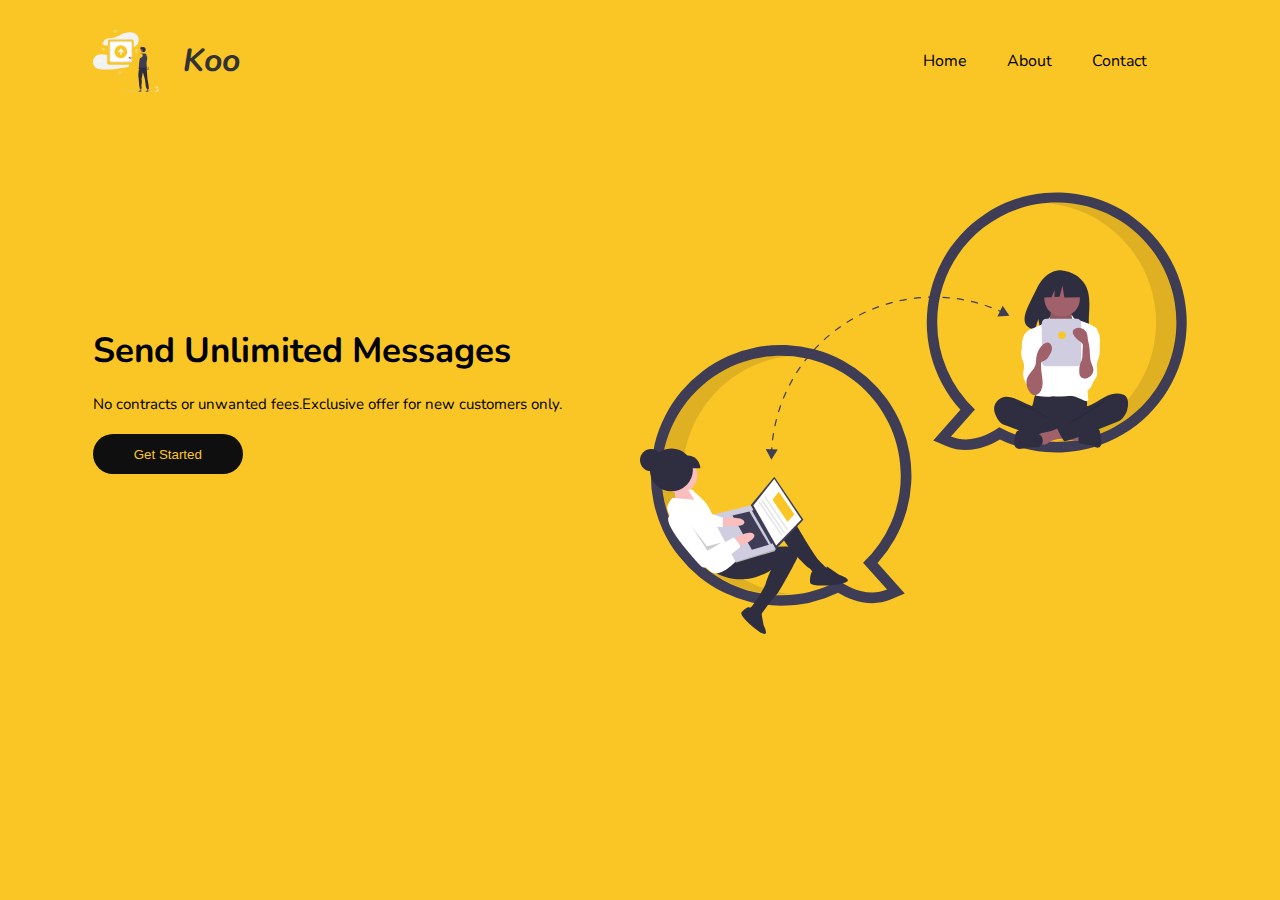
<file: koo landing page/index.html>
<!DOCTYPE html>
<html lang="en">
    
<head>
    <meta charset="UTF-8">
    <meta http-equiv="X-UA-Compatible" content="IE=edge">
    <meta name="viewport" content="width=device-width, initial-scale=1.0">
    <title>Koo</title>
    <link rel="stylesheet" href="style.css">

    
</head>
<body>
    <div class="main">
    <!--Navigation Div-->
    <div class="nav">
      <!--Nav Left-->
      <div class="nav-left">
        <img src="Koo.svg" alt="Koo" width="70" height="'70">
        <h1 class="title"><i>Koo</i></h1>
      </div>

      <!--Nav Right-->
      <div class="nav-right">
        <a href="#" class="nav-menu">Home</a>
        <a href="#" class="nav-menu">About</a>
        <a href="#" class="nav-menu">Contact</a>
      </div>

    </div>
    <!--Content-->
    <div class="content">
        <!--Con Left-->
        <div class="con-left">
            <h1 class="head">Send Unlimited Messages</h1>
            <p class="para">No contracts or unwanted fees.Exclusive offer for new customers only.</p>
            <button class="button">Get Started</button>
        </div>

        <!--Con Right-->
        <div class="con-right">
            <img src="Chat.svg" alt="chat" width="750" height="600" class="chat">
        </div>

    </div>
</div>
</body>
</html>
</file>
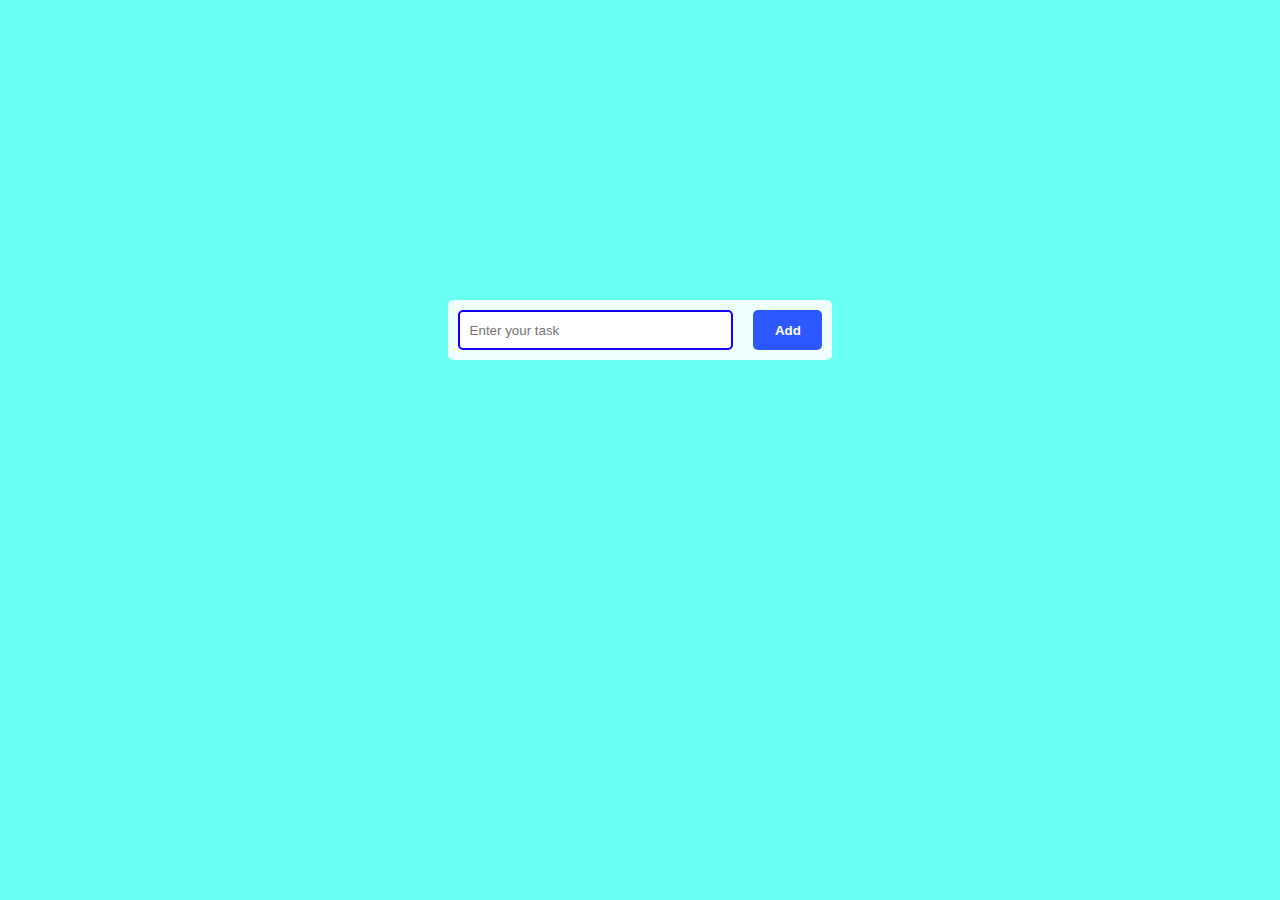
<file: to do list/index.html>
<!DOCTYPE html>
<html>

<head>
    <meta charset="UTF-8">
    <meta http-equiv="X-UA-Compatible" content="IE=edge">
    <meta name="viewport" content="width=div, initial-scale=1.0">
    <title>Document</title>
    <link rel="stylesheet" href="style.css">
    
    
</head>

<body>
    <div class="container">
        <div id="newtask">
            <input type="text" placeholder="Enter your task">
            <button id="push"><strong>Add</strong></button>
        </div>
        <div id="tasks">
            
        </div>
    </div>
    <script src="./script.js"></script>
</body>

</html>
</file>
<file: koo landing page/style.css>
@import url("https://fonts.googleapis.com/css2?family=Nunito:wght@200&display=swap");
*{
    margin:0;
    padding:0;
    box-sizing:border-box;
}
body{
    background-color: #f9c626;
    font-family: 'Nunito',sans-serif;
}
.main{
    width:90%;
    margin:0 auto;
    height:100%;
    min-width:400px;
}
.nav{
    display:flex;
    justify-content: space-between;
    align-items: center;
    width:95%;
    margin:30px auto;
}
.nav-left{
    display:flex;
    justify-content: space-around;
    align-items: center;
}
.nav-menu{
    padding:0 20px 0 20px;
}
.title{
    margin-left:20px;
    color:#323232;
}
.nav-right{
    display:flex;
    justify-content: space-between;
    align-items: center;
    margin-right:20px;
}
a{
    text-decoration: none;
    color:black;
}
.content{
    display:flex;
    justify-content: space-between;
    align-items: center;
    width:95%;
    margin:100px auto;
}
.chat{
    width:100%;
    height:100%;
}
.con-left{
    width:50%;
    height:100%;
    margin:auto 0;
    display: flex;
    justify-content: space-between;
    flex-direction: column;
}
.con-right{
    width:50%;
    height:100%;
}
.para{
    margin:0 0 20px 0;
    font-size:15px;
}
.button{
    margin:0 0 30px 0;
    width:150px;
    height:40px;
    background-color: #100f10;
    border:none;
    border-radius:25px;
    color:#f9c626;
}
.head{
    margin:0 0 20px 0;
    font-size:35px;
}
</file>
<file: to do list/style.css>
@import url('https://fonts.googleapis.com/css2?family=Nunito:wght@200&display=swap');
*{
    margin:0;
    padding:0;
    box-sizing: border-box;
}
body{
    background-color: #6afff5;
    font-family: "Nunito",sans-serif;
}
.eachtask{
    font-weight:600 ;
}
.container{
    width:30%;
    display: flex;
    justify-content: space-between;
    align-items: center;
    flex-direction: column;
    margin:300px auto;
    background-color: azure;
    border-radius:5px;
}
input{
    width:80%;
    height:40px;
    margin:10px 10px 10px 0;
    border:2px solid #1100ff;
    border-radius:5px;
    text-indent:10px;
    outline: none;
}
.but{
    border:none;
    background-color: #1100ff;
    color:whitesmoke;
    border-radius: 5px;
    font-size: 15px;
}
.but:hover{
    border:none;
    background-color: whitesmoke;
    color:rgb(243, 7, 11);}
#push{
    width:20%;
    height:40px;
    margin:10px 0 10px 10px;
    border:none;
    background-color: #2b58ff;
    color:white;
    border-radius:5px;
    cursor:pointer;
}

#newtask{
    display:flex;
    justify-content: space-around;
    align-items: center;
    width:95%;

}
#tasks{
    width:95%;
    display:flex;
    flex-direction: column;
    justify-content: space-around;
    align-items: center;
}
span{
    margin-left:10px;
}
.but{
    width:20px;
    height:25px;
    margin-right:15px;
}
#task{
    width:100%;
    margin:10px auto;
    height:40px;
    border:2px solid grey;
    border-radius:5px;
    display:flex;
    justify-content: space-between;
    align-items: center;
}
#push:hover{
    background-color: #1100ff;
}
input:focus{
    border:2px solid #7b0a29;
}
</file>
